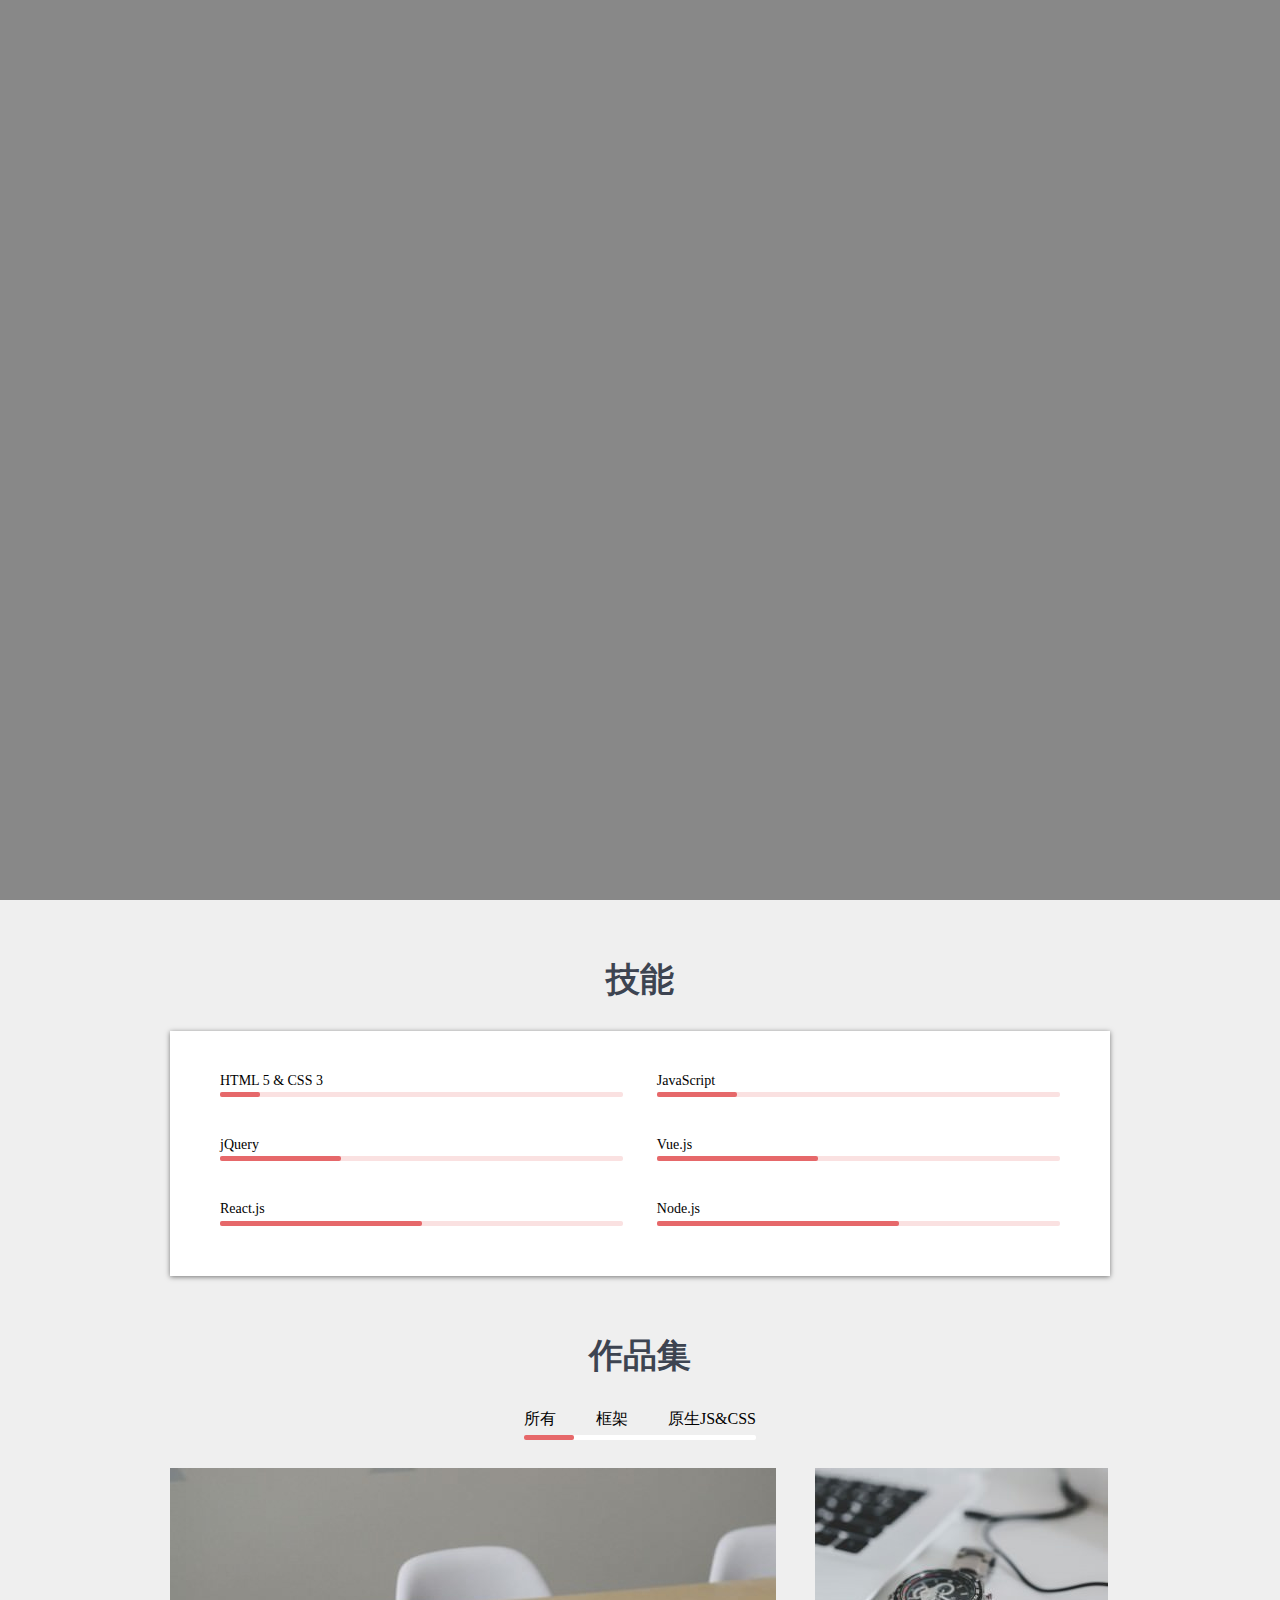
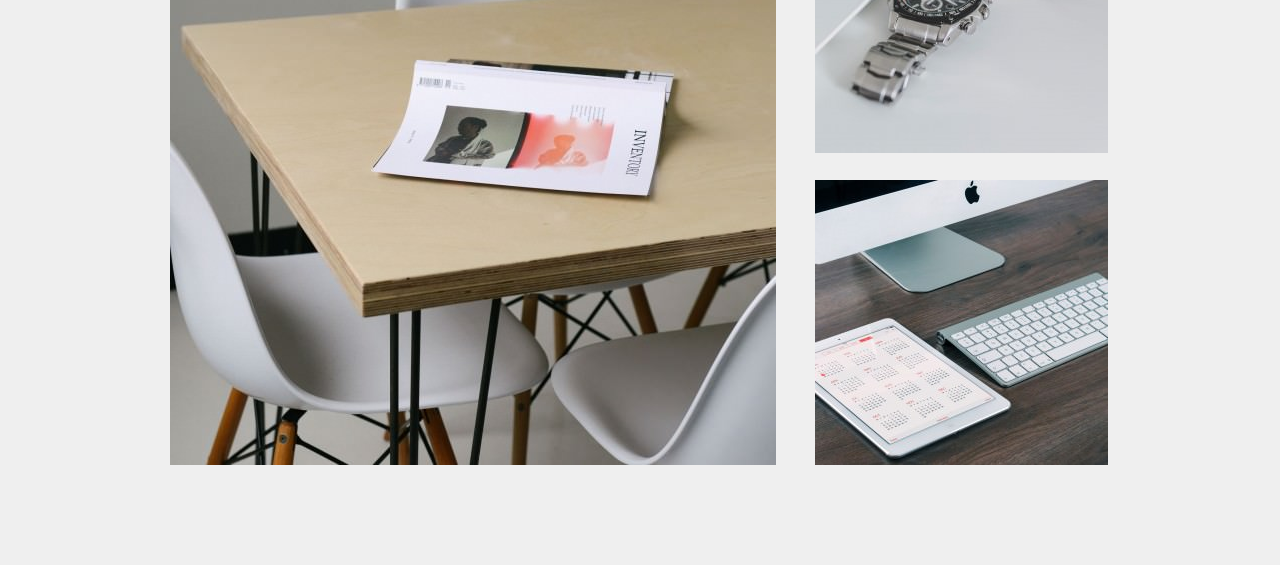
<file: index.html>
<!DOCTYPE html>
<html>

<head>
  <title>杨森的个人简历</title>
  <script>
      setTimeout(function(){
      siteWelcome.classList.remove('active')
    },1500)
  </script>
  <link rel="stylesheet" href="./main.css">
  <link rel="stylesheet" href="./loading.css">
  <script src="//at.alicdn.com/t/font_451045_32zbfqegtq3t0529.js"></script>
  <style type="text/css">
    .icon {
      width: 1em;
      height: 1em;
      vertical-align: -0.15em;
      fill: currentColor;
      overflow: hidden;
    }
  </style>
  <!--icon给footer里的连接设置一个显示的方式 -->
</head>

<body>
  <div id = "siteWelcome" class="siteWelcome active">
  <div class="loading"></div>
</div>
    <div id="topNavBar" class="topNavBar">
        <div class="topNavBar-inner clearfix">
          <a href="#" class="logo" alt="logo"style="float: left;">
            <span class="rs">RS</span>
            <span class="card">card</span>
          </a>
          <nav class="menu" style="float: right;">
            <ul  class="clearfix">
              <li><a href="#siteAbout">关于</a></li>
              <li>
                <a href="#siteSkills">技能</a>
                <ul class="submenu">
                  <li>技能1</li>
                  <li>技能2</li>
                  <li>技能3</li>
                </ul>
              </li>
              <li>
                <a href="#siteWorks">作品</a>
                <ul class="submenu">
                    <li>作品1</li>
                    <li>作品2</li>
                    <li>作品3</li>
                  </ul>
              </li>
              <li><a href="#">博客</a></li>
              <li><a href="#">日历</a></li>
              <li><a href="#">联系方式</a></li>
              <li><a href="#">其他</a></li>
            </ul>
          </nav>
        </div>
      </div>
      <!-- 导航栏div，包括logo、导航栏目 -->
      <div class="banner"> 
          <div class="mask">
          </div>
      </div>
        <!-- 设置背景图片 和透明度 -->
    <main>
      <div id="siteAbout" class="userCard">
        <div class="pictureAndText clearfix">
            <div class="picture">
                <img src="./img/yangsen.png" width=240px height=360px alt="头像">
            </div>
            <div class="text">
              <span class="welcome">
                  Hello
                <span class="triangle"></span>
              </span>
            
            <h1>杨森</h1>
            <p>前端开发工程师</p>
            <hr>
            <dl>
                <dt>年龄</dt>
                <dd>24</dd>
                <dt>所在城市</dt>
                <dd>杭州</dd>
                <dt>邮箱</dt>
                <dd>yangsenmax@foxmail.com</dd>
                <dt>手机</dt>
                <dd>15757172557</dd>
            </dl>
          </div>
            <!-- 这里是一个个人照片和基本信息的展示 -->
        </div>
        <footer class="media">
            <a href="#">
              <svg class="icon" aria-hidden="true">
                <use xlink:href="#icon-github"></use>
              </svg>
            </a>
            <a href="#">
              <svg class="icon" aria-hidden="true">
                <use xlink:href="#icon-Ankerwebicon-"></use>
              </svg>
            </a>
            <a href="#">
              <svg class="icon" aria-hidden="true">
                <use xlink:href="#icon-weibo"></use>
              </svg>
            </a>
          </footer>
          <!-- 这个是放一些个人的链接 -->
      </div>
      <!-- 这里是一个完整的基本信息展示，包括照片基本信息和链接 -->
      <p class="downloadResume-wrapper">
          <a class="downloadResume" href="./resume.pdf" target="_blank" download>下载 PDF 简历</a>
      </p>
      <p class="selfIntroduction">
        初学前端，现在在微医任职技术支持岗位。
        <br>技能：HTML、CSS、JS,熟悉oracle、mysql等主流数据库。
      </p>
    </main>
  <section id="siteSkills" class="skills">
    <h2>技能</h2>
    <ol class="clearfix">
      <li>
        <h3>
          HTML 5 &amp; CSS 3
        </h3>
        <div class="progressBar">
          <div class="progress" style="width: 10%;"></div>
        </div>
      </li>
      <li>
        <h3>
          JavaScript
        </h3>
        <div class="progressBar">
          <div class="progress" style="width: 20%"></div>
        </div>
      </li>
      <li>
        <h3>
          jQuery
        </h3>
        <div class="progressBar">
          <div class="progress" style="width: 30%"></div>
        </div>
      </li>
      <li>
        <h3>
          Vue.js
        </h3>
        <div class="progressBar">
          <div class="progress" style="width: 40%"></div>
        </div>
      </li>
      <li>
        <h3>
          React.js
        </h3>
        <div class="progressBar">
          <div class="progress"  style="width: 50%"></div>
        </div>
      </li>
      <li>
        <h3>
          Node.js
        </h3>
        <div class="progressBar">
          <div class="progress"  style="width: 60%"></div>
        </div>
      </li>
    </ol>
  </section>
  <section id="siteWorks" class="portfolio">
    <h2>作品集</h2>
    <nav>
      <ol class="clearfix">
        <li id="portfolio1">所有</li>
        <li id="portfolio2">框架</li>
        <li id="portfolio3">原生JS&amp;CSS</li>
      </ol>
      <div id="portfolioBar" class="bar state-1">
        <div class="bar-inner"></div>
      </div>
    </nav>
    <script>
        portfolio1.onclick= function(){
          portfolioBar.className = 'bar state-1'
        }
        portfolio2.onclick= function(){
          portfolioBar.className = 'bar state-2'
        }
        portfolio3.onclick= function(){
          portfolioBar.className = 'bar state-3'
        }
      </script>


    <div class="works" style="height: 597px;">
      <div id="works1" class="big" style="top: 0; left: 0;">
        <img src="./img/1.jpg" alt="作品1">
      </div>
      <div id="works2" class="small" style="top: 0; left: 645px;">
        <img src="./img/2.jpg" alt="作品2">
      </div>
      <div id="works3" class="small" style="top: 312px; left: 645px;">
        <img src="./img/3.jpg" alt="作品3">
      </div>
    </div>
    
  </section>
  <script>
  window.onscroll = function(x){
    if(window.scrollY>0){
      topNavBar.classList.add('sticky')
    }else{
      topNavBar.classList.remove('sticky')
    }
  }

let liTags = document.querySelectorAll('nav.menu > ul > li')
for(let i=0; i<liTags.length; i++){
  liTags[i].onmouseenter = function(x){
    x.currentTarget.classList.add('active')
  }
  liTags[i].onmouseleave = function(x){
    x.currentTarget.classList.remove('active')
  }
}
let aTags=document.querySelectorAll('nav.menu>ul>li>a')
for(let i=0;i<aTags.length;i++){
  aTags[i].onclick = function(x){
    x.preventDefault()
    let href=x.currentTarget.getAttribute('href')
    let element = document.querySelector(href)
    let top = element.offsetTop
    window.scrollTo(0,top-100)
    console.log(href)
    console.log(element)
    console.log(top)

  }
}
  </script>
</body>

</html>
</file>
<file: main.css>
body {
  background: #efefef;
  margin: 0;
}
a {
  color: inherit;
  text-decoration: none;
}
* {
  margin: 0;
  padding: 0;
}/*去掉选择器*/
hr {
  height: 0;
  border: none;
  border-top: 1px solid #dedede;
}/*对hr这条线进行处理*/
ul,
ol {
  list-style: none;
}/*把ul和ol的格式去掉*/
h1,h2,h3,h4,h5,h6{
  font-weight: normal;
}/*字体设为正常*/
.clearfix::after {
  content: '';
  display: block;
  clear: both;
}
/*清除浮动，把多行元素在一行中展示*/
.topNavBar {
  padding: 20px 0 20px 0;
  position: fixed;/*在了解一下position*/
  top: 0;
  left: 0;
  width: 100%;/*整个导航栏位置设置*/
  transition: all 0.4s;
  color: #b7b7b7;
}
.topNavBar.sticky{background: white;
  padding: 10px 0;
  z-index: 1;
  color: #3d4451;
  box-shadow: 0 0 10 10 rgba(0, 0, 0, 0.25);
}
.topNavBar-inner {
  padding: 0 16px;
}/*修正导航栏左右边距问题*/
.topNavBar nav {
  padding-top: 7px;
} /*修正导航栏顶部距离*/
.topNavBar nav > ul {
  margin: 0;
  padding: 0;
}
.topNavBar nav > ul > li {
  float: left;
  margin-left: 17px;
  margin-right: 17px;
  position: relative;
}/*文档流：向左*/
.topNavBar nav > ul > li > a {
  font-size: 12px;
  color: inherit;
  font-weight: bold;
  border-top: 3px solid transparent;
  border-bottom: 3px solid transparent;
  padding-top: 5px;
  padding-bottom: 5px;
  display: block;
  position: relative;
}/*对导航栏的文字大小颜色距离进行设置*/

 .topNavBar nav > ul > li.active> a::after { 
  /* border-bottom: 3px solid #e06567; */
  content: '';
  display: block;
  position: absolute;
  width: 100%;
  top :100%;
  left:0;
  background: #e06567;
  height: 3px;
  border-radius: 3px;
  animation: menuSlide 0.3s;
}
@keyframes menuSlide{
  0%{
    width:0;
  }
  100%{
    width:100%;
  }
}
.topNavBar .submenu{
  display: none;
  position: absolute;
  top: 100%;
  right:0;
  background: white;
  color:#3d4451;
  font-size:14px;
  box-shadow: 0 0 5px rgba(0,0,0,0.5);
}
.topNavBar li.active > .submenu{
  display: block;
  animation: submenuSlide .4s;
}
@keyframes submenuSlide{
  0%{
    margin-right: 80%;
  }
  100%{
    margin-right: 0%;
  }
}
.topNavBar .submenu > li{
  white-space: nowrap;
  padding: 5px 10px;
}



.topNavBar .logo {
  font-size: 24px;
  font-family: 'Arial Black';
  padding-top: 3px;
  padding-bottom: 4px;
}

.topNavBar .logo .rs {
  margin-right: 4px;
  color: #e6686a;
}
.topNavBar .logo .card {
  color: #9a9da2;
}
/*制作logo*/
.banner {
  height: 515px;
  background-image: url(./img/rs-cover.jpg);
  background-position: center center;
  background-size: cover;
}
.banner .mask {
  height: 515px;
  background-color: rgba(0, 0, 0, 0.8);
}/*设置背景图片高度、居中、在显示范围全覆盖（background-size: cover;）然后在
设一个mask给背景加上一个透明度*/
.userCard {
  max-width: 940px;
  margin-left: auto;
  margin-right: auto;
  background-color: #ffffff;
  box-shadow: 0px 1px 5px 0px rgba(0, 0, 0, 0.5);
}
/*先给一个框架，box-shadow给框架加了一个阴影效果*/
.userCard .welcome {
  background: #e6686a;
  color: white;
  display: inline-block;
  padding: 4px 16px;
  line-height: 22px;
  position: relative;
  margin-bottom: 10px;
}/*设置hello，inline-block 和relative */
.userCard .welcome .triangle {
  display: block;
  border: 10px solid transparent;
  width: 0px;
  border-left-color: #e6686a;
  border-top-width: 0px;
  position: absolute;
  left: 4px;
  top: 100%;
}
/* 在hello下面展示一个三角形，absolute让三角形和hello的位置确定好 */
.userCard .picture {
  float: left;
}
.userCard .text {
  float: left;
  margin-left: 65px;
  width: 470px;
}
/* 图片左浮，文字也左浮 */
.userCard .text h1 {
  margin-top: 18px;
}
.userCard .text hr {
  margin: 20px 0;
}
.userCard .pictureAndText {
  padding: 50px;
}
.userCard dl dt,
.userCard dl dd {
  float: left;
  padding: 5px 0;
}
.userCard dl dt {
  width: 30%;
  font-weight: bold;
}
.userCard dl dd {
  width: 70%;
  color: #9da0a7;
}
/* 设置个人基本信息的显示间距，dl，dt，dd  dl包裹dt和dd，
dt不能放入dd内，dd不能放入dt内，不能不加dl地单独使用dt标签或dd标签*/

.userCard > footer.media {
  background: #e6686a;
  text-align: center;
}
.userCard > footer.media > a {
  display: inline-block;
  width: 40px;
  line-height: 30px;
  padding: 5px 0;
  border-radius: 50%;
  margin: 16px;
}
.userCard > footer.media > a:hover {
  background: #cf5d5f;
}
/* footer格式设置 */
.userCard svg {
  width: 30px;
  height: 30px;
  fill: white;
  vertical-align: top;
}
/* svg里面设置格式 vertical-align: top 
设置元素的垂直对齐：把元素的顶端与行中最高元素的顶端对齐*/
body > main {
  margin-top: -340px;
}
/* 把main的内容显示高度提升到背景图片上 */
body > main .downloadResume-wrapper {
  text-align: center;
}
/* 把下载 居中 */
body > main .downloadResume {
  font-size: 14px;
  line-height: 16px;
  padding: 21px 55px;
  border: 1px solid #cdcfd1;
  background: #efefef;
  display: inline-block;
  border-radius: 2px;
  color: #3d4451;
  font-weight: bold;
  margin: 32px 0;
  transition: box-shadow 0.2s;
} 
/* 设置下载PDF的背景颜色大小字体等格式， border-radius: 2px; 圆角
transition: box-shadow 0.2s;给阴影效果一个0.2s的缓冲效果 */
body > main .downloadResume:hover {
  box-shadow: 0px 4px 13px 0px rgba(0, 0, 0, 0.2);
}
/* 设置一个阴影效果 */

.selfIntroduction {
  max-width: 940px;
  margin-left: auto;
  margin-right: auto;
  text-align: center;
  font-family: kaiti;
  line-height: 1.8;
  font-size: 18px;
}
/* 自我介绍 设置字体、居中等 */

section.skills,
section.portfolio{
  max-width: 940px;
  margin-left: auto;
  margin-right: auto;
  margin-top: 60px;
}
/* 给skill设定一个区域 */
section.skills > h2 ,
section.portfolio > h2 {
  text-align: center;
  color: #3d4451;
  font-size: 34px;
  line-height: 1.2;
  font-weight: 600;
}

section.skills h3 {
  font-size: 14px;
  line-height: 1.1;
  padding-right: 40px;
}
/* 给skill和portfolio的h2和h3设置一个格式 */
section.skills > ol {
  background: white;
  box-shadow: 0px 1px 5px 0px rgba(0, 0, 0, 0.5);
  padding: 42px 50px 10px;
  margin-top: 30px;
}
/* ol里面的背景颜色和阴影以及位置 */
section.skills > ol > li {
  float: left;
  width: 48%;
  box-sizing: border-box;
}
section.skills > ol > li:nth-child(even) {
  float: right;
}
/* 让li元素进行一个左浮，让偶数的li进行右浮 */

section.skills .progressBar {
  height: 5px;
  background: #FAE1E1;
  border-radius: 2px;
  margin: 4px 0 40px;
}
section.skills .progressBar > .progress {
  height: 100%;
  background: #E6686A;
  width: 70%;
  border-radius: 2px;
}
/* 技能条设置 */

section.portfolio {
  text-align: center;
  margin-bottom: 100px;
}
section.portfolio > nav{
  text-align: center;
}
section.portfolio > nav > ol{
  margin: 0 auto;
  display: inline-block;
  vertical-align: top;
}
section.portfolio > nav > ol > li{
  float: left;
  margin-left: 40px;
  cursor: pointer;
}
section.portfolio > nav > ol > li:first-child{
  margin-left: 0;

}

section.portfolio > nav{
  display: inline-block;
  vertical-align: top;
  margin-top: 32px;
}
section.portfolio > nav .bar{
  height: 5px;
  background: white;
  margin-top: 5px;
  margin-bottom: 28px;
  border-radius: 2px;
}
section.portfolio > nav .bar-inner{
  height: 100%;
  background: #E6686A;
  border-radius: 2px;
  transition: all 0.3s;
}
/* 对portfolio进行设置 */
section.portfolio > nav .bar.state-1 .bar-inner{
  margin-left: 0;
  width: 50px;
}
section.portfolio > nav .bar.state-2 .bar-inner{
  margin-left: 65px;
  width: 50px;
}
section.portfolio > nav .bar.state-3 .bar-inner{
  margin-left: 140px;
  width: 96px;
}
/* portfolio的三个状态，用js进行一个事件的点击触发状态，移动到对应的位置 */
section.portfolio .works{
  position: relative;
}
section.portfolio .works > .big,
section.portfolio .works > .small {
  position: absolute;
}
/* 对图片进行绝对定位  */
</file>
<file: loading.css>
.siteWelcome{
display: none;
position: fixed;
top:0;
left:0;
width: 100%;
height:100%;
z-index: 2;
background: #888;
justify-content: center;
align-items: center;
}
.siteWelcome.active{
display:flex;
}
.loading {
    width : 200px;
    height : 200px;
    position:relative;
  }
  .loading::before,.loading::after{
    content:'';
    position: absolute;
    background: #000;
    width:0px;
    height:0px;
    top:0;
    left:0;
    bottom:0;
    right:0;
    margin:auto;
    border-radius:50% ;
    animation:load 1.5s linear infinite;
  }
  .loading::after{
    animation-delay:0.75s;
  }
  @keyframes load{
    0%{
      width:0;
      height:0;
      opacity:1;
      
    }
    100%{
      width:100px;
      height:100px;
      opacity:0;
    }
  }
</file>
